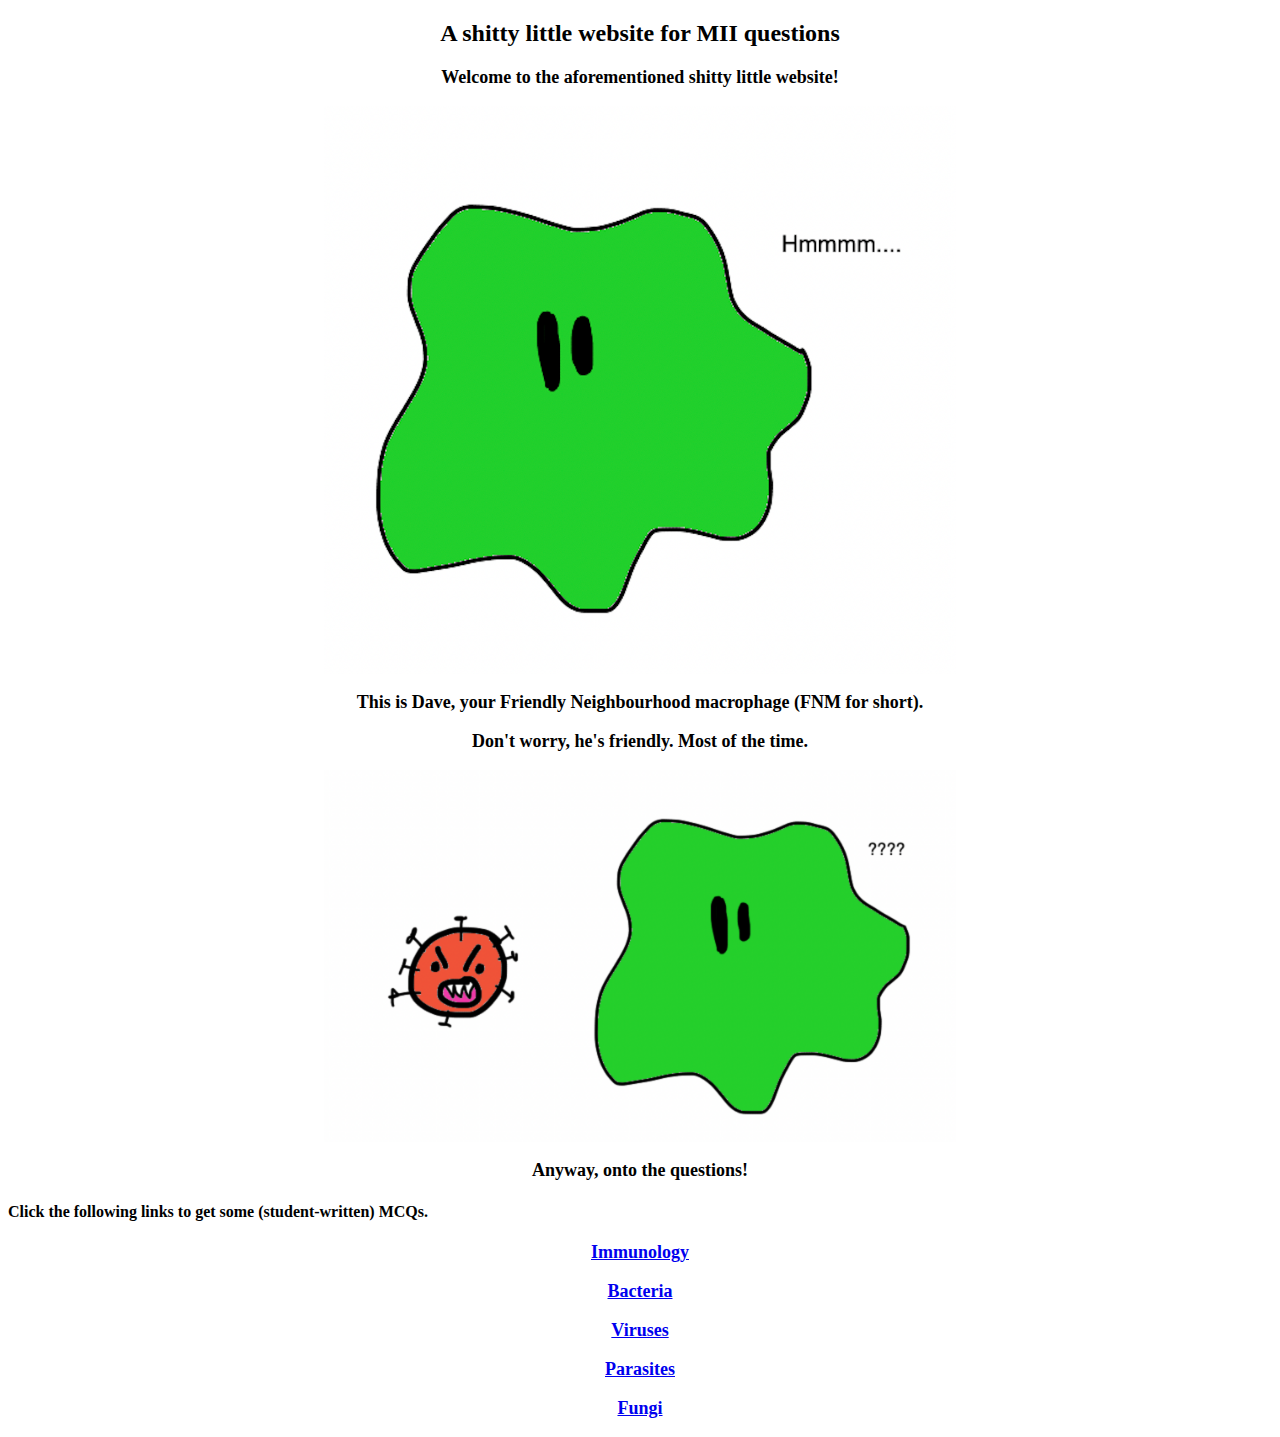
<file: MII/General/MII.html>
<!DOCTYPE html>
<html lang="en">
  <head>
    <meta charset="UTF-8">
    <title>MII Website</title>
    <link rel="stylesheet" href="styles.css">
  </head>
  <body>
    <h2 class="title">A shitty little website for MII questions</h2>
    <p> Welcome to the aforementioned shitty little website! </p>
    <img src="./Immunology/images/FNM.jpeg" alt="Friendly Neighbourhood macrophage">
    <p> This is Dave, your Friendly Neighbourhood macrophage (FNM for short). </p>
    <P> Don't worry, he's friendly. Most of the time. </P>
    <img src="./Immunology/images/FNM2.png" alt="He ???">
    <p> Anyway, onto the questions!</p>
    <h4>Click the following links to get some (student-written) MCQs.</h4>
    <p><a href="./Immunology/Immunology.html">Immunology</a></p>
    <p><a href="MII.html/Bacteria.html">Bacteria</a></p>
    <p><a href="MII.html/Viruses.html">Viruses</a></p>
    <p><a href="MII.html/Parasites.html">Parasites</a></p>
    <p><a href="MII.html/Fungi.html">Fungi</a></p>
  </body>
</file>
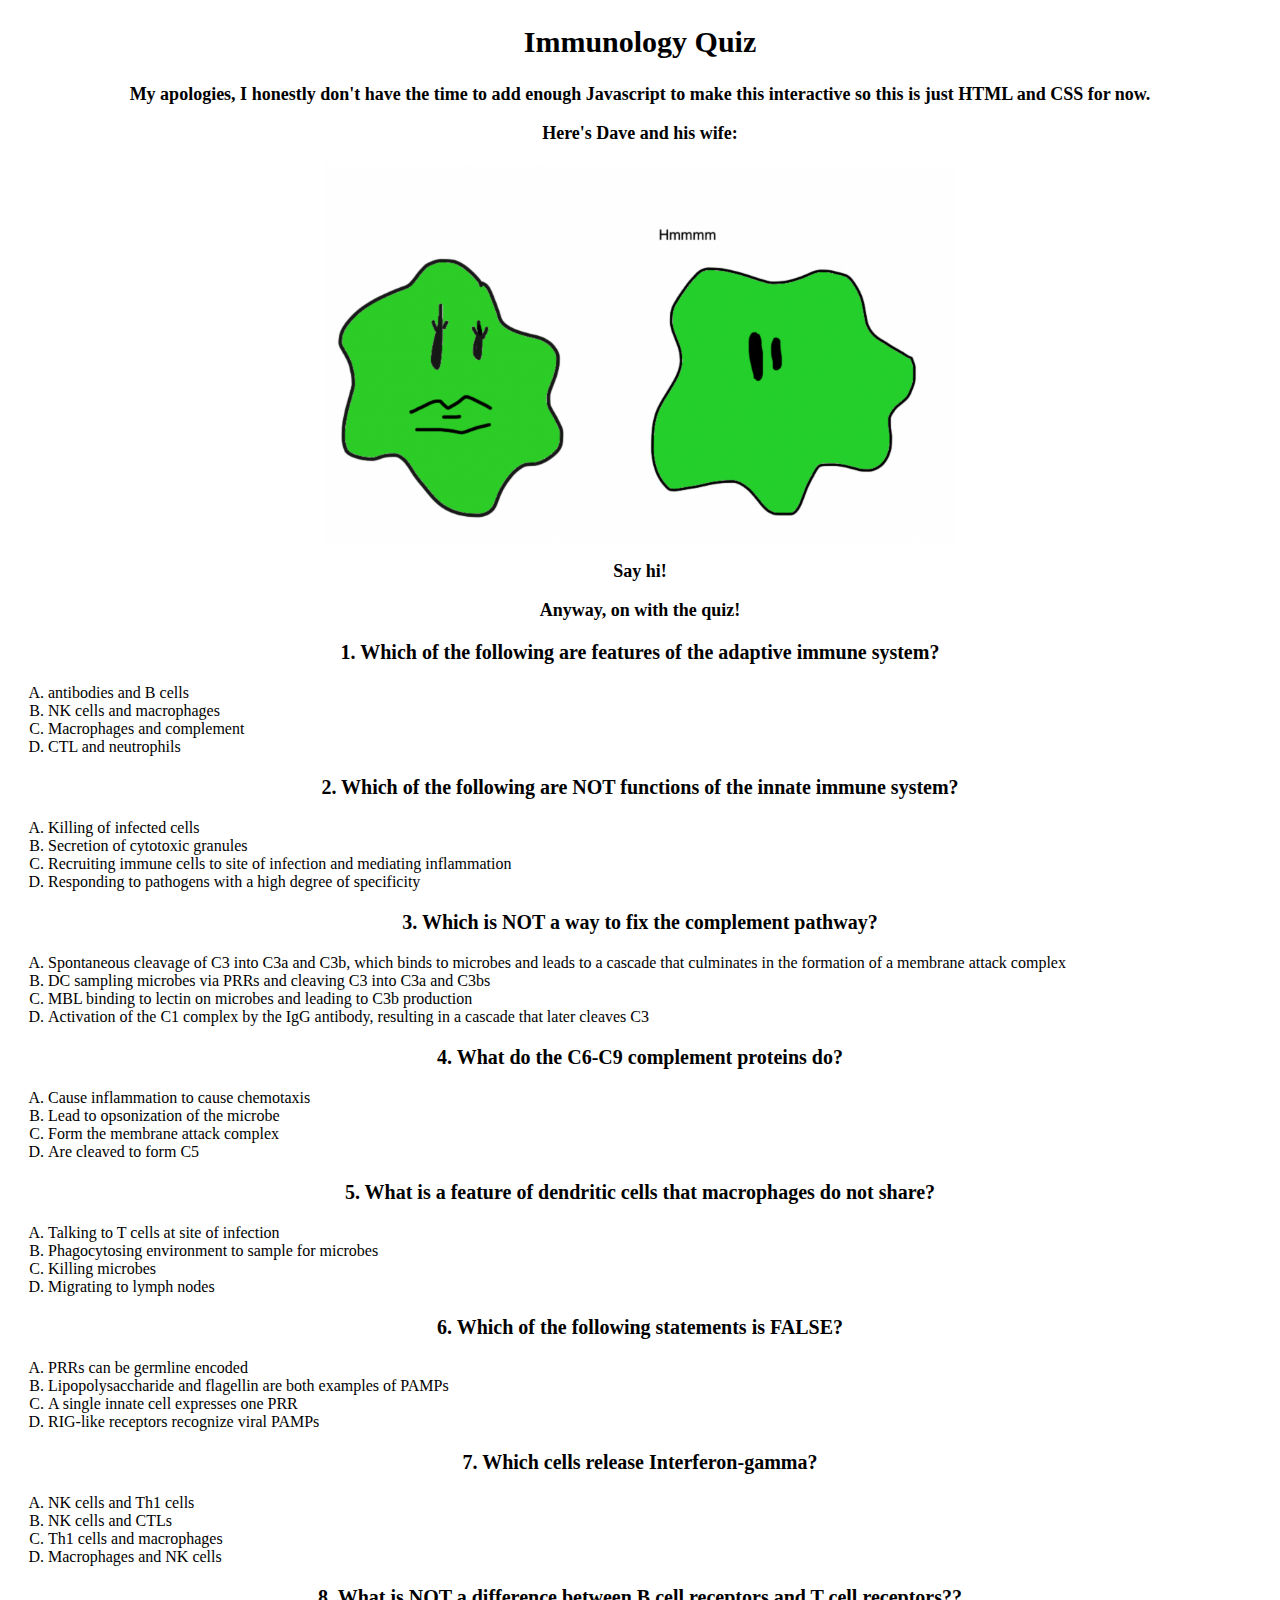
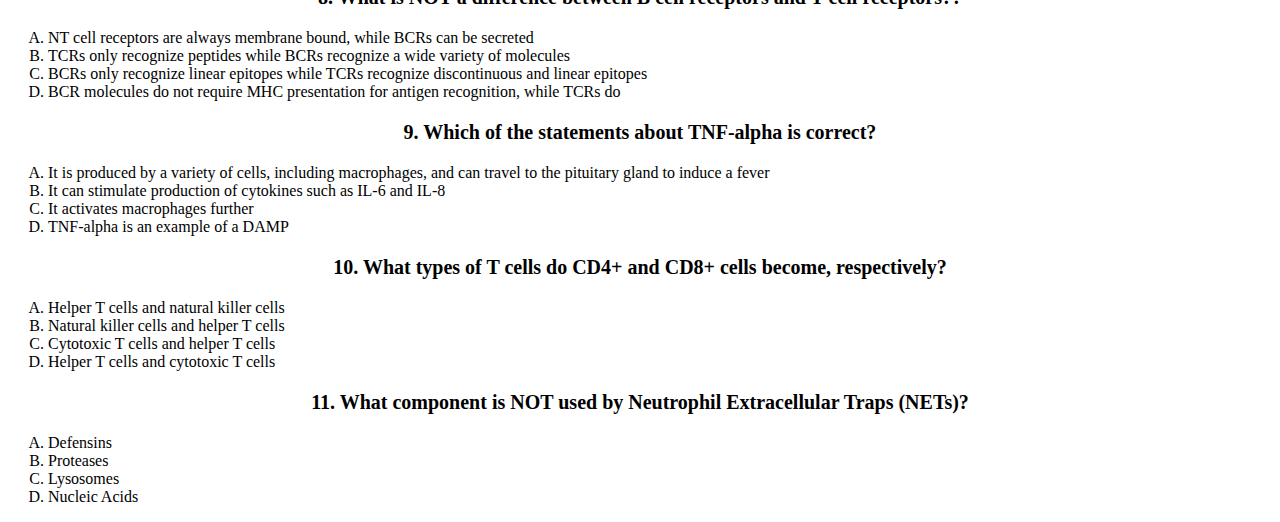
<file: MII/General/Immunology/Immun-quiz.html>
<!DOCTYPE html>
<html lang="en">
  <head>
    <meta charset="UTF-8">
    <title>Immunology</title>
    <link rel="stylesheet" href="styles.css">
  </head>
  <body>
    <h2 class="head">Immunology Quiz</h2>
    <p>My apologies, I honestly don't have the time to add enough Javascript to make this interactive so this is just HTML and CSS for now.</p>
    <p> Here's Dave and his wife:</p>
    <img src="./images/wife.png" alt="Dave and wife">
    <p>Say hi!</p>
    <p>Anyway, on with the quiz!</p>
    <p class="title">1. Which of the following are features of the adaptive immune system?</p>
    <ol type="A">
        <li>antibodies and B cells</li>
        <li>NK cells and macrophages</li>
        <li>Macrophages and complement</li>
        <li>CTL and neutrophils</li>
    </ol>
    <p class="title">2. Which of the following are NOT functions of the innate immune system?</p>
   <p><ol type="A"></p>
        <li>Killing of infected cells</li>
        <li>Secretion of cytotoxic granules</li>
        <li>Recruiting immune cells to site of infection and mediating inflammation</li>
        <li>Responding to pathogens with a high degree of specificity</li>
    </ol>
    <p class="title">3. Which is NOT a way to fix the complement pathway?</p>
    <ol type="A">
        <li>Spontaneous cleavage of C3 into C3a and C3b, which binds to microbes and leads to a cascade that culminates in the formation of a membrane attack complex</li>
        <li>DC sampling microbes via PRRs and cleaving C3 into C3a and C3bs</li>
        <li>MBL binding to lectin on microbes and leading to C3b production</li>
        <li>Activation of the C1 complex by the IgG antibody, resulting in a cascade that later cleaves C3</li>
    </ol>
    <p class="title">4. What do the C6-C9 complement proteins do?</p>
    <ol type="A">
        <li>Cause inflammation to cause chemotaxis </li>
        <li>Lead to opsonization of the microbe</li>
        <li>Form the membrane attack complex</li>
        <li>Are cleaved to form C5</li>
    </ol>
    <p class="title">5. What is a feature of dendritic cells that macrophages do not share?</p>
    <ol type="A">
        <li>Talking to T cells at site of infection </li>
        <li>Phagocytosing environment to sample for microbes</li>
        <li>Killing microbes</li>
        <li>Migrating to lymph nodes</li>
    </ol>
    <p class="title">6. Which of the following statements is FALSE?</p>
    <ol type="A">
        <li>PRRs can be germline encoded</li>
        <li>Lipopolysaccharide and flagellin are both examples of PAMPs</li>
        <li>A single innate cell expresses one PRR</li>
        <li>RIG-like receptors recognize viral PAMPs</li>
    </ol>
    <p class="title">7. Which cells release Interferon-gamma?</p>
    <ol type="A">
        <li>NK cells and Th1 cells</li>
        <li>NK cells and CTLs</li>
        <li>Th1 cells and macrophages</li>
        <li>Macrophages and NK cells</li>
    </ol>
    <p class="title">8. What is NOT a difference between B cell receptors and T cell receptors??</p>
    <ol type="A">
        <li>NT cell receptors are always membrane bound, while BCRs can be secreted</li>
        <li>TCRs only recognize peptides while BCRs recognize a wide variety of molecules</li>
        <li>BCRs only recognize linear epitopes while TCRs recognize discontinuous and linear epitopes</li>
        <li>BCR molecules do not require MHC presentation for antigen recognition, while TCRs do</li>
    </ol>
    <p class="title">9. Which of the statements about TNF-alpha is correct?</p>
    <ol type="A">
        <li>It is produced by a variety of cells, including macrophages, and can travel to the pituitary gland to induce a fever</li>
        <li>It can stimulate production of cytokines such as IL-6 and IL-8</li>
        <li>It activates macrophages further</li>
        <li>TNF-alpha is an example of a DAMP</li>
    </ol>
    <p class="title">10. What types of T cells do CD4+ and CD8+ cells become, respectively?</p>
    <ol type="A">
        <li>Helper T cells and natural killer cells</li>
        <li>Natural killer cells and helper T cells</li>
        <li>Cytotoxic T cells and helper T cells</li>
        <li>Helper T cells and cytotoxic T cells</li>
    </ol>
    <p class="title">11. What component is NOT used by Neutrophil Extracellular Traps (NETs)?</p>
    <ol type="A">
        <li>Defensins</li>
        <li>Proteases</li>
        <li>Lysosomes</li>
        <li>Nucleic Acids</li>
    </ol>
  </body>
</file>
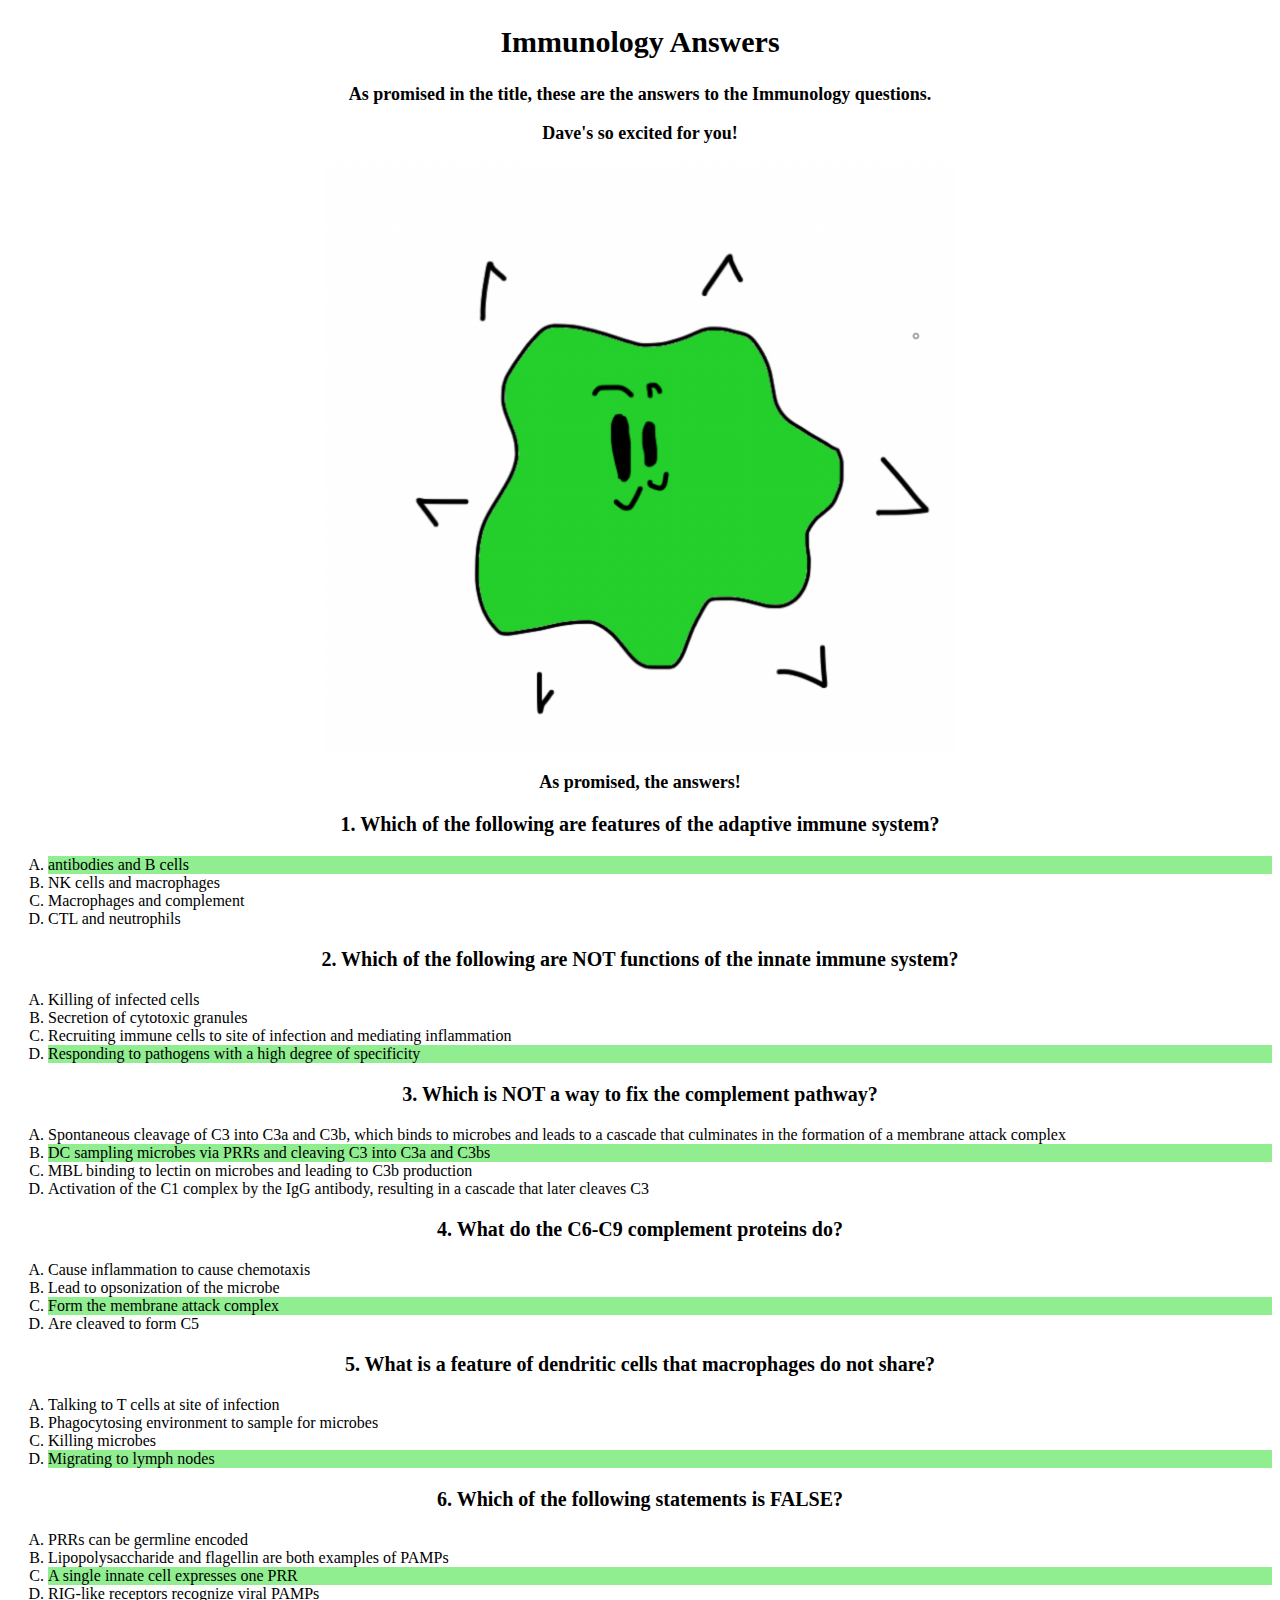
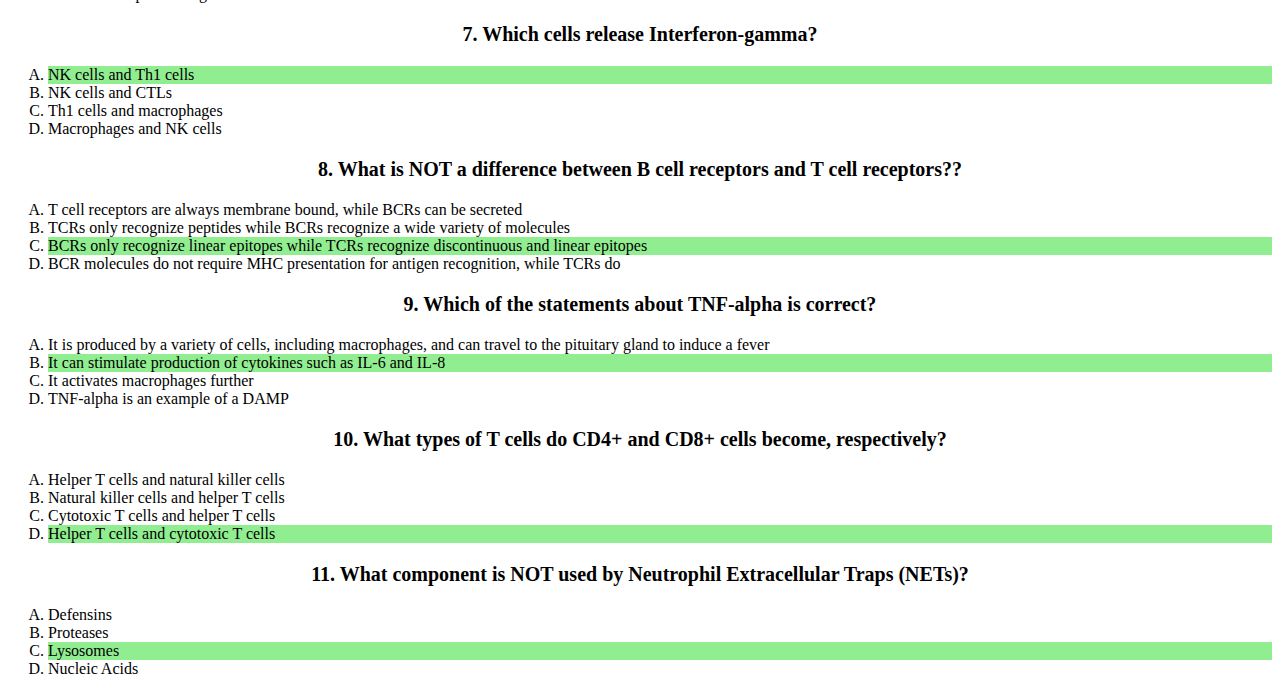
<file: MII/General/Immunology/Immun_answers.html>
<!DOCTYPE html>
<html lang="en">
  <head>
    <meta charset="UTF-8">
    <title>Immunology</title>
    <link rel="stylesheet" href="styles.css">
  </head>
  <body>
    <h2 class="head">Immunology Answers</h2>
    <p>As promised in the title, these are the answers to the Immunology questions.</p>
    <p> Dave's so excited for you!</p>
    <img src="./images/excited.png" alt="Dave excited">
    <p>As promised, the answers!</p>
    <p class="title">1. Which of the following are features of the adaptive immune system?</p>
    <ol type="A">
        <li class="correct">antibodies and B cells</li>
        <li>NK cells and macrophages</li>
        <li>Macrophages and complement</li>
        <li>CTL and neutrophils</li>
    </ol>
    <p class="title">2. Which of the following are NOT functions of the innate immune system?</p>
   <p><ol type="A"></p>
        <li>Killing of infected cells</li>
        <li>Secretion of cytotoxic granules</li>
        <li>Recruiting immune cells to site of infection and mediating inflammation</li>
        <li class="correct">Responding to pathogens with a high degree of specificity</li>
    </ol>
    <p class="title">3. Which is NOT a way to fix the complement pathway?</p>
    <ol type="A">
        <li>Spontaneous cleavage of C3 into C3a and C3b, which binds to microbes and leads to a cascade that culminates in the formation of a membrane attack complex</li>
        <li class="correct">DC sampling microbes via PRRs and cleaving C3 into C3a and C3bs</li>
        <li>MBL binding to lectin on microbes and leading to C3b production</li>
        <li>Activation of the C1 complex by the IgG antibody, resulting in a cascade that later cleaves C3</li>
    </ol>
    <p class="title">4. What do the C6-C9 complement proteins do?</p>
    <ol type="A">
        <li>Cause inflammation to cause chemotaxis </li>
        <li>Lead to opsonization of the microbe</li>
        <li class="correct">Form the membrane attack complex</li>
        <li>Are cleaved to form C5</li>
    </ol>
    <p class="title">5. What is a feature of dendritic cells that macrophages do not share?</p>
    <ol type="A">
        <li>Talking to T cells at site of infection </li>
        <li>Phagocytosing environment to sample for microbes</li>
        <li>Killing microbes</li>
        <li class="correct">Migrating to lymph nodes</li>
    </ol>
    <p class="title">6. Which of the following statements is FALSE?</p>
    <ol type="A">
        <li>PRRs can be germline encoded</li>
        <li>Lipopolysaccharide and flagellin are both examples of PAMPs</li>
        <li class="correct">A single innate cell expresses one PRR</li>
        <li>RIG-like receptors recognize viral PAMPs</li>
    </ol>
    <p class="title">7. Which cells release Interferon-gamma?</p>
    <ol type="A">
        <li class="correct">NK cells and Th1 cells</li>
        <li>NK cells and CTLs</li>
        <li>Th1 cells and macrophages</li>
        <li>Macrophages and NK cells</li>
    </ol>
    <p class="title">8. What is NOT a difference between B cell receptors and T cell receptors??</p>
    <ol type="A">
        <li>T cell receptors are always membrane bound, while BCRs can be secreted</li>
        <li>TCRs only recognize peptides while BCRs recognize a wide variety of molecules</li>
        <li class="correct">BCRs only recognize linear epitopes while TCRs recognize discontinuous and linear epitopes</li>
        <li>BCR molecules do not require MHC presentation for antigen recognition, while TCRs do</li>
    </ol>
    <p class="title">9. Which of the statements about TNF-alpha is correct?</p>
    <ol type="A">
        <li>It is produced by a variety of cells, including macrophages, and can travel to the pituitary gland to induce a fever</li>
        <li class="correct">It can stimulate production of cytokines such as IL-6 and IL-8</li>
        <li>It activates macrophages further</li>
        <li>TNF-alpha is an example of a DAMP</li>
    </ol>
    <p class="title">10. What types of T cells do CD4+ and CD8+ cells become, respectively?</p>
    <ol type="A">
        <li>Helper T cells and natural killer cells</li>
        <li>Natural killer cells and helper T cells</li>
        <li>Cytotoxic T cells and helper T cells</li>
        <li class="correct">Helper T cells and cytotoxic T cells</li>
    </ol>
    <p class="title">11. What component is NOT used by Neutrophil Extracellular Traps (NETs)?</p>
    <ol type="A">
        <li>Defensins</li>
        <li>Proteases</li>
        <li class="correct">Lysosomes</li>
        <li>Nucleic Acids</li>
    </ol>
  </body>
</file>
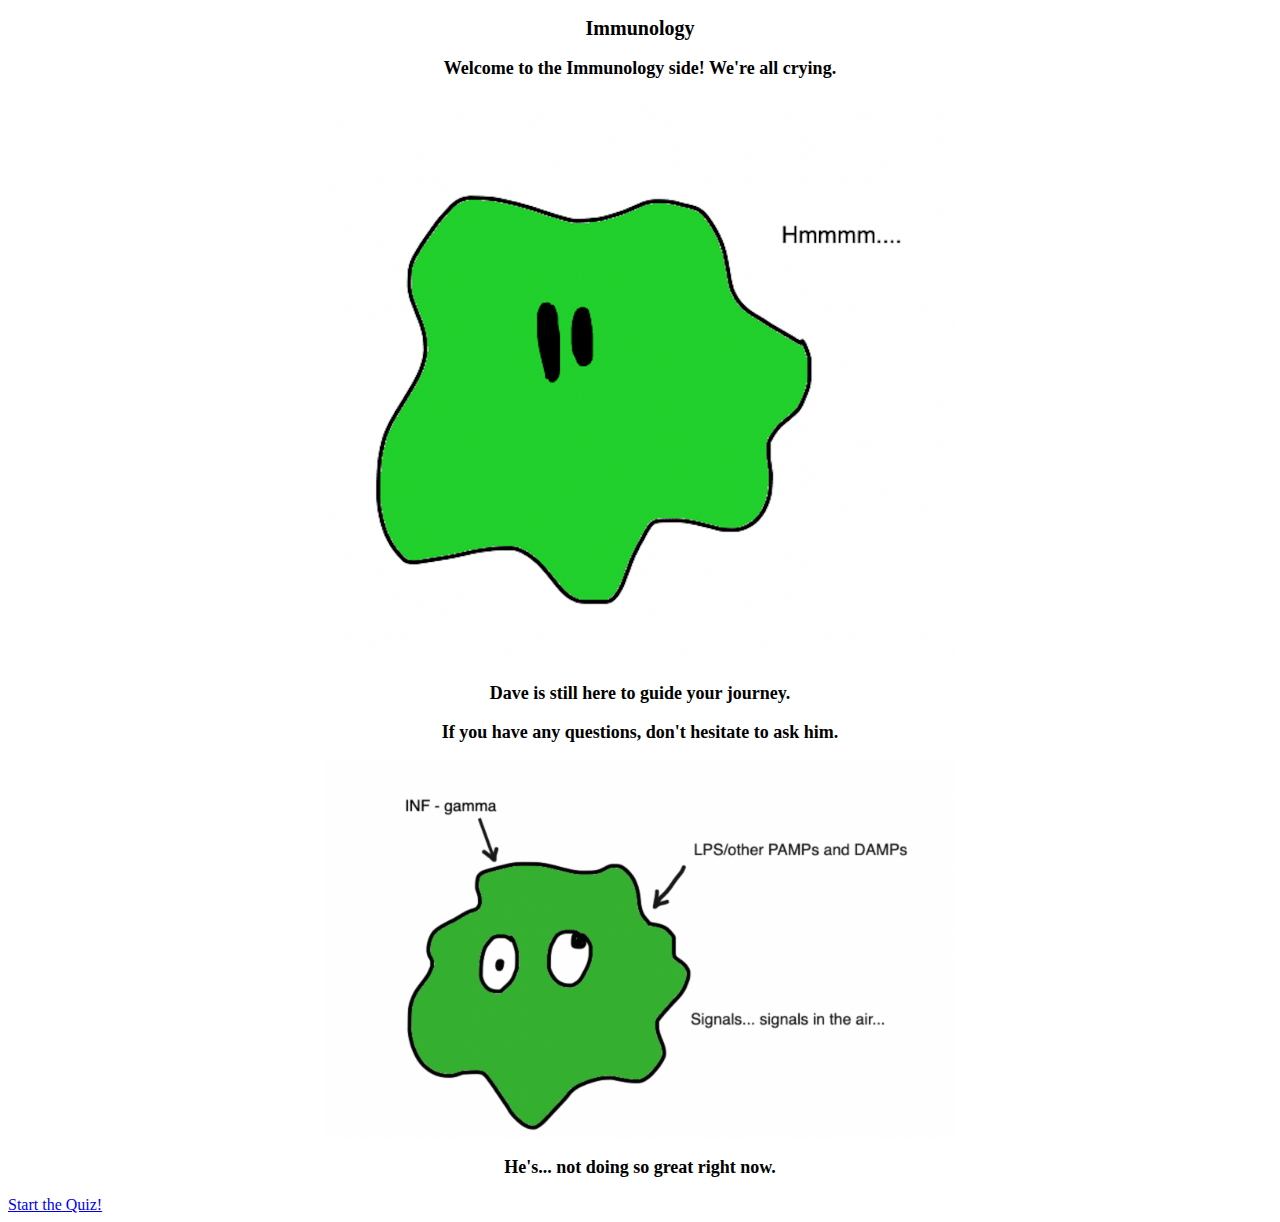
<file: MII/General/Immunology/Immunology.html>
<!DOCTYPE html>
<html lang="en">
  <head>
    <meta charset="UTF-8">
    <title>Immunology</title>
    <link rel="stylesheet" href="styles.css">
  </head>
  <body>
    <h2 class="title">Immunology</h2>
    <p> Welcome to the Immunology side! We're all crying. </p>
    <img src="./images/FNM.jpeg" alt="Friendly Neighbourhood macrophage">
    <p> Dave is still here to guide your journey. </p>
    <P> If you have any questions, don't hesitate to ask him. </P>
    <div id="mad"><img src="./images/FNM3.png" alt="macrophage in love"></div>
    <p>He's... not doing so great right now.</p>
    <a id="startbutt" href="./Immun-quiz.html">Start the Quiz!</a>
    </div>
  </body>
</file>
<file: MII/General/styles.css>
.title {
  text-align:center;
}

body {
    background-color: white;
}

p {
    color: black;
    font-size: 18px;
    text-align: center;
    font-weight: bold;
}

#mad {
    width:100%
}
  
  img {
    display: block;
    margin-left: auto;
    margin-right: auto;
    width: 50%
  }

  #start_butt {
    color: green;
    font-size: 25px;
  }
</file>
<file: MII/General/Immunology/styles.css>
.head {
    text-align:center;
    font-size: 30px;
}

.title {
    text-align:center;
    font-size: 20px;
    font-weight:bold;
}

body {
      background-color: white;
  }
  
p {
      color: black;
      font-size: 18px;
      text-align: center;
      font-weight: bold;
  }
  
#mad {
      width:100%
  }

  img {
    display: block;
      margin-left: auto;
      margin-right: auto;
      width: 50%
    }

    #start_butt {
      color: green;
      font-size: 25px;
    }

.correct {
    background-color:lightgreen
}
</file>
